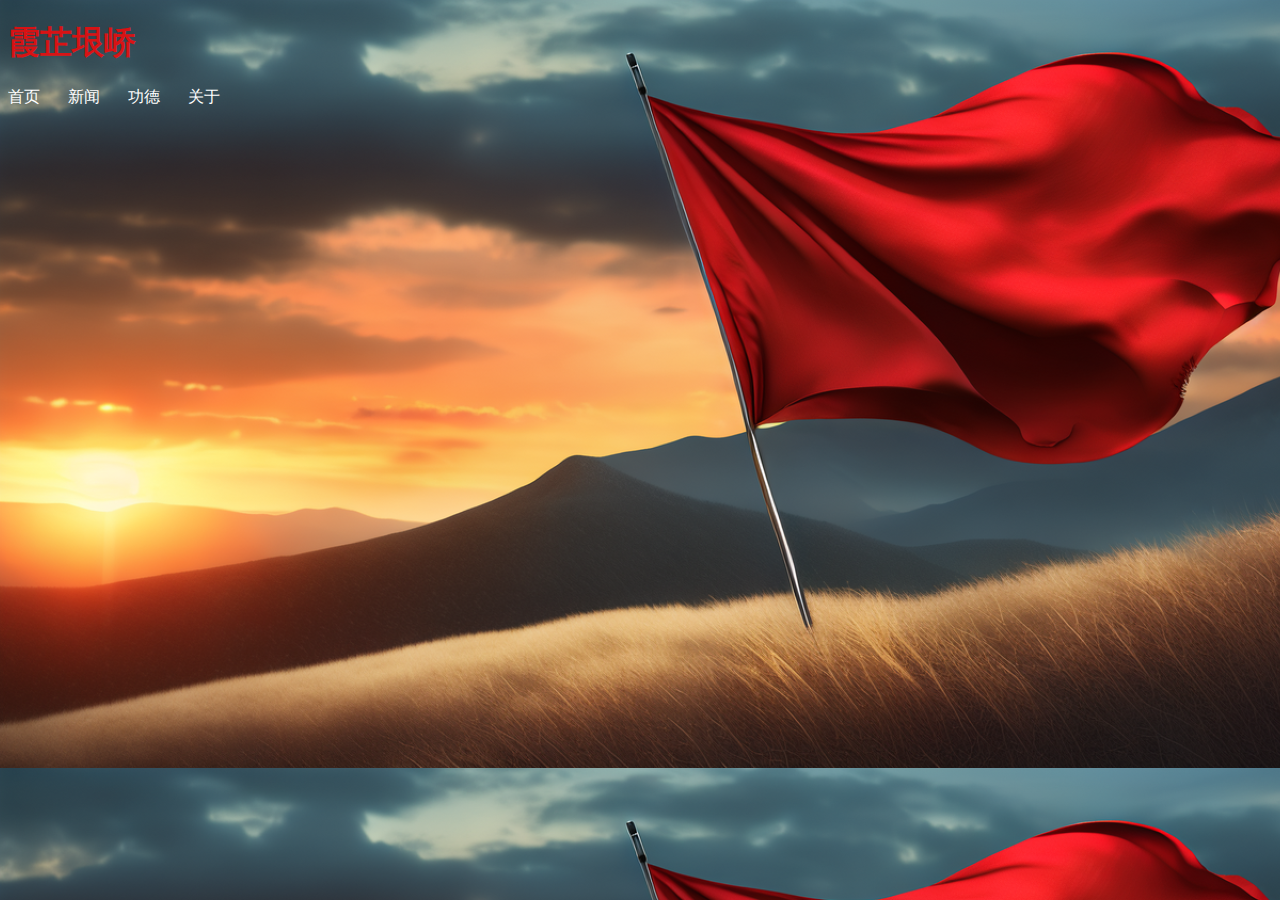
<file: index.html>
<!DOCTYPE html>
<html>
<head>
<meta charset="utf-8">
<link rel="stylesheet" type="text/css" href="../css/HITms_Forum.css">
<!--<script src="../js/spider.js" type="text/javascript"></script>-->
<style>
ul
    {
        list-style-type:none;
        margin:0;
        padding:0;
        overflow:hidden;
    }
    li
    {
        float:left;
    }
    a
    {
        display:block;
        width:60px;
        color:#ffffff;
    }</style>
    <style>
        body 
        {
            background-image:url('../img/110646773_0_final.png');
           /*background-color:#cccccc;*/
        }
        </style>
<title>霞芷垠峤</title>
</head>
<body>

    <div class="title">
    <h1>霞芷垠峤</h1>
   </div> 
    <div class="navigation"></div>
   <ul>
    <li><a href="#home">首页</a></li>
    <li><a href="/news">新闻</a></li>
    <li><a href="./muyu.html">功德</a></li>
    <li><a href="../html/about.html">关于</a></li>
    </ul>

   </div>

 
</body>
</html>
</file>
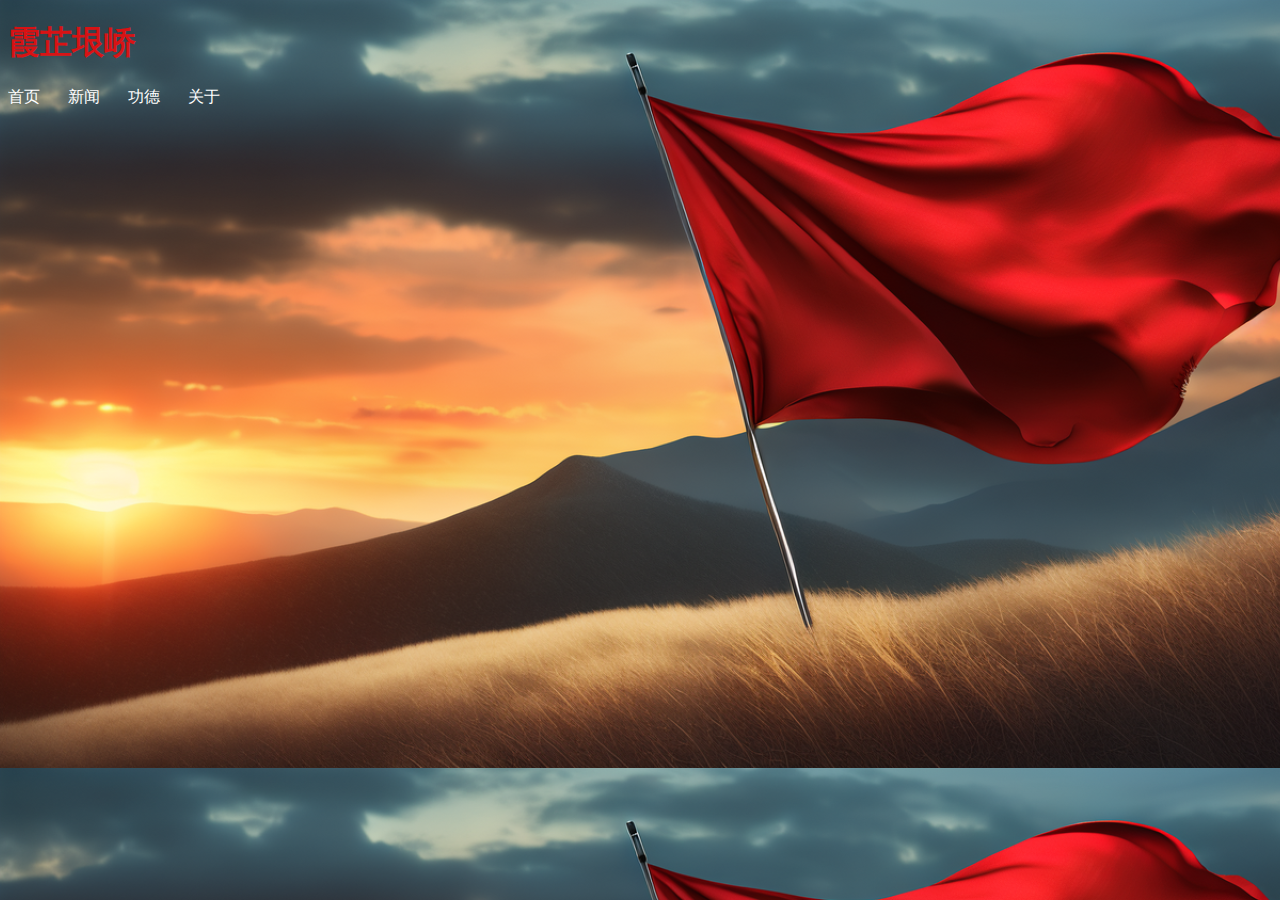
<file: HITms_Forum.html>
<!DOCTYPE html>
<html>
<head>
<meta charset="utf-8">
<link rel="stylesheet" type="text/css" href="../css/HITms_Forum.css">
<!--<script src="../js/spider.js" type="text/javascript"></script>-->
<style>
ul
    {
        list-style-type:none;
        margin:0;
        padding:0;
        overflow:hidden;
    }
    li
    {
        float:left;
    }
    a
    {
        display:block;
        width:60px;
        color:#ffffff;
    }</style>
    <style>
        body 
        {
            background-image:url('../img/110646773_0_final.png');
           /*background-color:#cccccc;*/
        }
        </style>
<title>霞芷垠峤</title>
</head>
<body>

    <div class="title">
    <h1>霞芷垠峤</h1>
   </div> 
    <div class="navigation"></div>
   <ul>
    <li><a href="#home">首页</a></li>
    <li><a href="/news">新闻</a></li>
    <li><a href="./muyu.html">功德</a></li>
    <li><a href="../html/about.html">关于</a></li>
    </ul>

   </div>

 
</body>
</html>
</file>
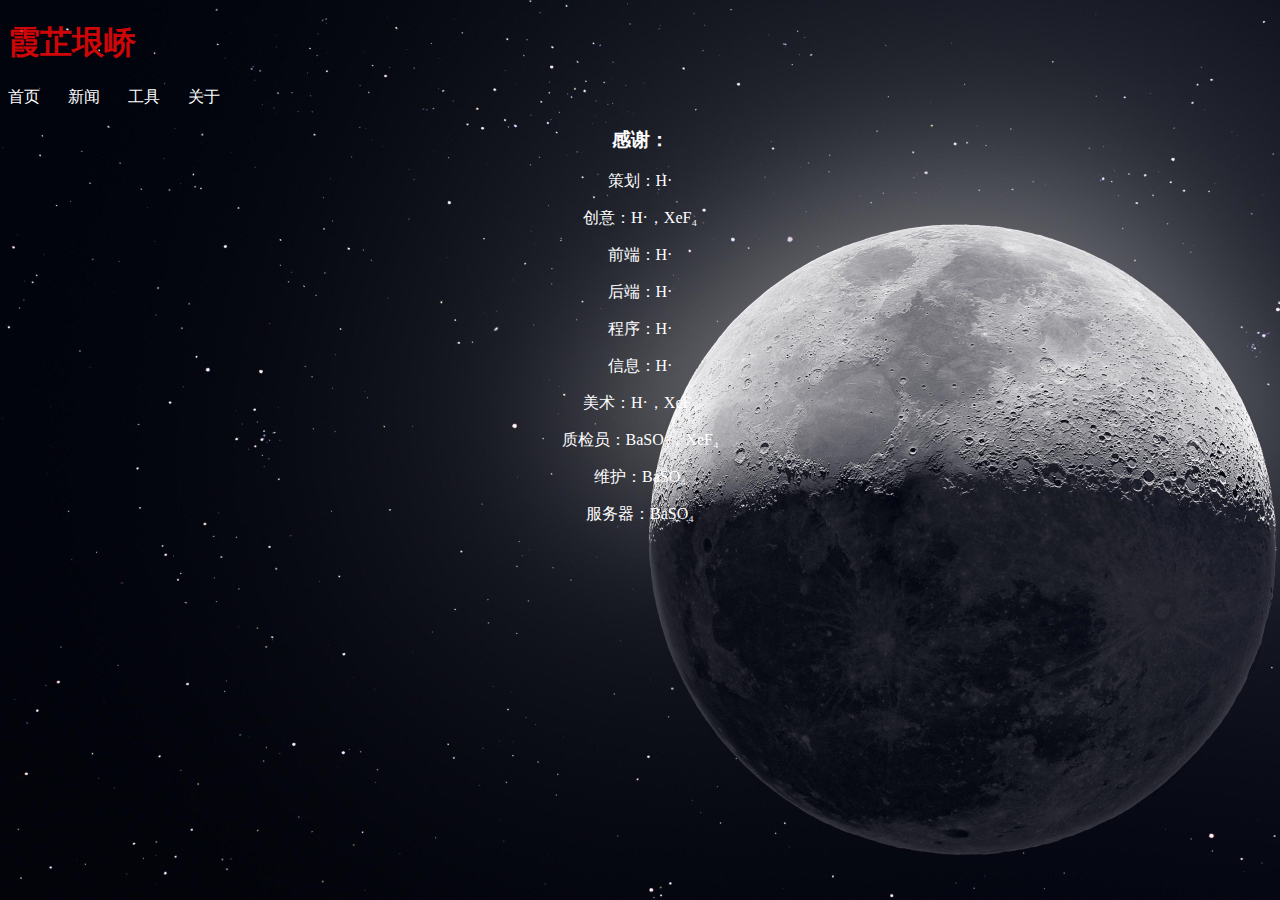
<file: html/about.html>
<!DOCTYPE html>
<html>
<head>
<meta charset="utf-8">
<link rel="stylesheet" type="text/css" href="../css/HITms_Forum.css">
<style>
ul
    {
        list-style-type:none;
        margin:0;
        padding:0;
        overflow:hidden;
    }
    li
    {
        float:left;
    }
    a
    {
        display:block;
        width:60px;
        color:#ffffff;
    }</style>
    <style>
        body 
        {
            background-image:url('../img/backiee-130807-landscape\ 2.jpg');
            background-color:#cccccc;
        }
        p {text-align:center;
            color:#ffffff;}
            h3 {text-align:center;
            color:#ffffff;}
        </style>
<title>霞芷垠峤</title>
</head>
<body>

    <div class="title">
    <h1>霞芷垠峤</h1>
   </div> 
    <div class="navigation"></div>
   <ul>
    <li><a href="../html/HITms_Forum.html">首页</a></li>
    <li><a href="../news">新闻</a></li>
    <li><a href="../tools">工具</a></li>
    <li><a href="../html/about.html">关于</a></li>
    </ul>

   </div>
<h3> 感谢：</h3>
<p>策划：H·</p>
<p>创意：H·，XeF₄</p>
<p>前端：H·</p>
<p>后端：H·</p>
<p>程序：H·</p>
<p>信息：H·</p>
<p>美术：H·，XeF₄</p>
<p>质检员：BaSO₄，XeF₄</p>
<p>维护：BaSO₄</p>
<p>服务器：BaSO₄</p>
 
</body>
</html>
</file>
<file: css/HITms_Forum.css>
@font-face {
    font-family: 'CustomFont';
    src: url('../fonts/xingkai.ttf') format('truetype');
    font-weight: normal;
    font-style: normal;
  }
  .title{
	/*margin: 20px;
	width: 200px;
	background: linear-gradient(90deg, rgb(1, 39, 229), rgb(206, 0, 252));
	-webkit-text-fill-color: transparent;
	-webkit-background-clip: text;
    font-family: 'CustomFont', sans-serif;
    position: absolute;
    top:5px;
    left:5px ;*/
    color: #ff0707d0;
}

a:link {text-decoration:none;}    /* unvisited link */
a:visited {text-decoration:none;} /* visited link */
a:hover {text-decoration:underline;}   /* mouse over link */
a:active {text-decoration:underline;}  /* selected link */

.navigation
{
    position: relative;
    width:auto;
    top:500px;
    left:5px ;
}
</file>
